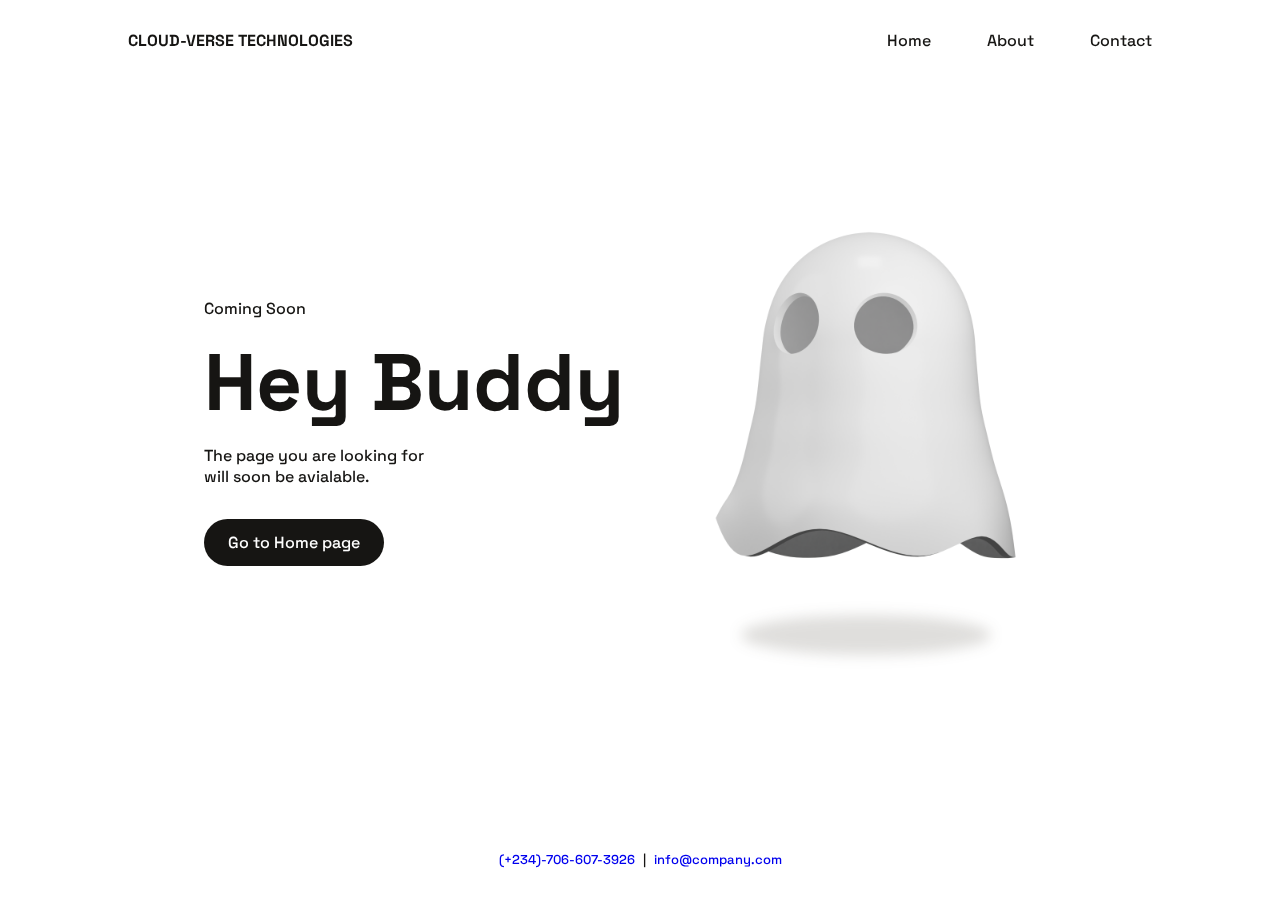
<file: coming-soon.html>
<!DOCTYPE html>
    <html lang="en">
    <head>
        <meta charset="UTF-8">
        <meta name="viewport" content="width=device-width, initial-scale=1.0">

        <!--=============== BOXICONS ===============-->
        <link href='https://unpkg.com/boxicons@2.1.2/css/boxicons.min.css' rel='stylesheet'>

        <!--=============== CSS ===============-->
        <link rel="stylesheet" href="assets/css/404.css">

        <title>Cloud-Verse Technologies - Empowering the Future with Cutting-Edge Digital Solutions and Certifications</title>
    </head>
    <body>
        <!--==================== HEADER ====================-->
        <header class="header">
            <nav class="nav container">
                <a href="#" class="nav__logo">
                    CLOUD-VERSE TECHNOLOGIES
                </a>

                <div class="nav__menu" id="nav-menu">
                    <ul class="nav__list">
                        <li class="nav__item">
                            <a href="index.html" class="nav__link">Home</a>
                        </li>
                        <li class="nav__item">
                            <a href="about.html" class="nav__link">About</a>
                        </li>
                        <li class="nav__item">
                            <a href="contact.html" class="nav__link">Contact</a>
                        </li>
                    </ul>

                    <div class="nav__close" id="nav-close">
                        <i class='bx bx-x'></i>
                    </div>
                </div>

                <!-- Toggle button -->
                <div class="nav__toggle" id="nav-toggle">
                    <i class='bx bx-grid-alt'></i>
                </div>
            </nav>
        </header>

        <!--==================== MAIN ====================-->
        <main class="main">
            <!--==================== HOME ====================-->
            <section class="home">
                <div class="home__container container">
                    <div class="home__data">
                        <span class="home__subtitle">Coming Soon</span>
                        <h1 class="home__title">Hey Buddy</h1>
                        <p class="home__description">
                            The page you are looking for <br> will soon be avialable.
                        </p>
                        <a href="index.html" class="home__button">
                            Go to Home page
                        </a>
                    </div>

                    <div class="home__img">
                        <img src="assets/img/ghost-img.png" alt="">
                        <div class="home__shadow"></div>
                    </div>
                </div>

                <footer class="home__footer">
                    <span><a href="tel:(+234)-706-607-3926">(+234)-706-607-3926</a></span>
                    <span>|</span>
                    <span><a href="mailto:info@company.com">info@company.com</a></span>
                </footer>
            </section>
        </main>

        <!--=============== SCROLLREVEAL ===============-->
        <script src="assets/js/404.scrollreveal.min.js"></script>

        <!--=============== MAIN JS ===============-->
        <script src="assets/js/404.js"></script>
    </body>
</html>
</file>
<file: assets/css/404.css>
/*=============== GOOGLE FONTS ===============*/
@import url("https://fonts.googleapis.com/css2?family=Space+Grotesk:wght@400;500;700&display=swap");

/*=============== VARIABLES CSS ===============*/
:root {
  --header-height: 3.5rem;

  /*========== Colors ==========*/
  /*Color mode HSL(hue, saturation, lightness)*/
  --first-color: #fff;  /*--hsl(38, 69%, 59%)--*/
  --text-color: hsl(38, 8%, 8%);

  /*========== Font and typography ==========*/
  /*.5rem = 8px | 1rem = 16px ...*/
  --body-font: 'Space Grotesk', sans-serif;
  --biggest-font-size: 2.375rem;
  --normal-font-size: .938rem;
  --smaller-font-size: .75rem;
}

/* Responsive typography */
@media screen and (min-width: 1024px) {
  :root {
    --biggest-font-size: 5rem;
    --normal-font-size: 1rem;
    --smaller-font-size: .813rem;
  }
}

/*=============== BASE ===============*/
* {
  box-sizing: border-box;
  padding: 0;
  margin: 0;
}

body {
  font-family: var(--body-font);
  font-size: var(--normal-font-size);
  font-weight: 500;
  color: var(--text-color);
}

ul {
  list-style: none;
}

a {
  text-decoration: none;
}

img {
  max-width: 100%;
  height: auto;
}

/*=============== REUSABLE CSS CLASSES ===============*/
.container {
  max-width: 1024px;
  margin-left: 1.5rem;
  margin-right: 1.5rem;
}

.main {
  overflow: hidden; /* For the animations ScrollReveal */
}

/*=============== HEADER & NAV ===============*/
.header {
  position: fixed;
  width: 100%;
  background-color: transparent;
  top: 0;
  left: 0;
  z-index: 100;
}

.nav {
  height: var(--header-height);
  display: flex;
  justify-content: space-between;
  align-items: center;
}

.nav__logo, 
.nav__toggle {
  color: var(--text-color);
  display: inline-flex;
}

.nav__logo {
  font-weight: 700;
}

.nav__toggle {
  font-size: 1.25rem;
  cursor: pointer;
}

@media screen and (max-width: 767px) {
  .nav__menu {
    position: fixed;
    background-color: var(--first-color);
    left: 0;
    top: -100%;
    width: 100%;
    padding: 5rem 0 4rem;
    border-radius: 0 0 1.5rem 1.5rem;
    box-shadow: 0 2px 4px hsla(38, 4%, 15%, .15);
    transition: .4s;
  }
}

.nav__list {
  text-align: center;
  display: flex;
  flex-direction: column;
  row-gap: 2rem;
}

.nav__link {
  color: var(--text-color);
}

.nav__close {
  position: absolute;
  top: 1rem;
  right: 1.5rem;
  font-size: 1.5rem;
  color: var(--text-color);
  cursor: pointer;
}

/* Show menu */
.show-menu {
  top: 0;
}

/*=============== HOME ===============*/
.home {
  background-color: var(--first-color);
  padding: 9rem 0 2rem;
  height: 100vh;
  display: grid;
}

.home__container {
  display: grid;
  align-content: center;
  row-gap: 2.5rem;
}

.home__data {
  text-align: center;
}

.home__title {
  font-size: var(--biggest-font-size);
  margin: .75rem 0;
}

.home__button {
  margin-top: 2rem;
  display: inline-block;
  background-color: var(--text-color);
  color: #fff;
  padding: .80rem 1.5rem;
  border-radius: 3rem;
  transition: .4s;
}

.home__button:hover {
  box-shadow: 0 4px 12px hsla(38, 69%, 8%, .2);
}

.home__img img {
  width: 230px;
  animation: floaty 1.8s infinite alternate;
}

.home__img {
  justify-self: center;
}

.home__shadow {
  width: 130px;
  height: 24px;
  background-color: hsla(38, 21%, 19%, .16);
  margin: 0 auto;
  border-radius: 50%;
  filter: blur(7px);
  animation: shadow 1.8s infinite alternate;
}

.home__footer {
  display: flex;
  justify-content: center;
  column-gap: .5rem;
  font-size: var(--smaller-font-size);
  align-self: flex-end;
}

/* Animate ghost */
@keyframes floaty {
  0% {
    transform: translateY(0);
  }
  100% {
    transform: translateY(15px);
  }
}

@keyframes shadow {
  0% {
    transform: scale(1, 1);
  }
  100% {
    transform: scale(.85, .85);
  }
}

/*=============== BREAKPOINTS ===============*/
/* For small devices */
@media screen and (max-width: 320px) {
  .home {
    padding-top: 7rem;
  }
}

/* For medium devices */
@media screen and (min-width: 767px) {
  .nav {
    height: calc(var(--header-height) + 1.5rem);
  }
  .nav__toggle, 
  .nav__close {
    display: none;
  }
  .nav__list {
    flex-direction: row;
    column-gap: 3.5rem;
  }
}

/* For large devices */
@media screen and (min-width: 1024px) {
  .home__container {
    grid-template-columns: repeat(2, 1fr);
    align-items: center;
    column-gap: 2rem;
  }
  .home__data {
    text-align: initial;
  }
  .home__img img {
    width: 400px;
  }
  .home__shadow {
    width: 250px;
    height: 40px;
  }
}

@media screen and (min-width: 1048px) {
  .container {
    margin-left: auto;
    margin-right: auto;
  }
}

/* For 2K resolutions (2048 x 1152, 2048 x 1536) */
@media screen and (min-width: 2048px) {
  body {
    zoom: 1.7;
  }

  .home {
    height: initial;
    row-gap: 4rem;
  }
}

/* For 4K resolutions (3840 x 2160, 4096 x 2160) */
@media screen and (min-width: 3840px) {
  body {
    zoom: 3.1;
  }
}
</file>
